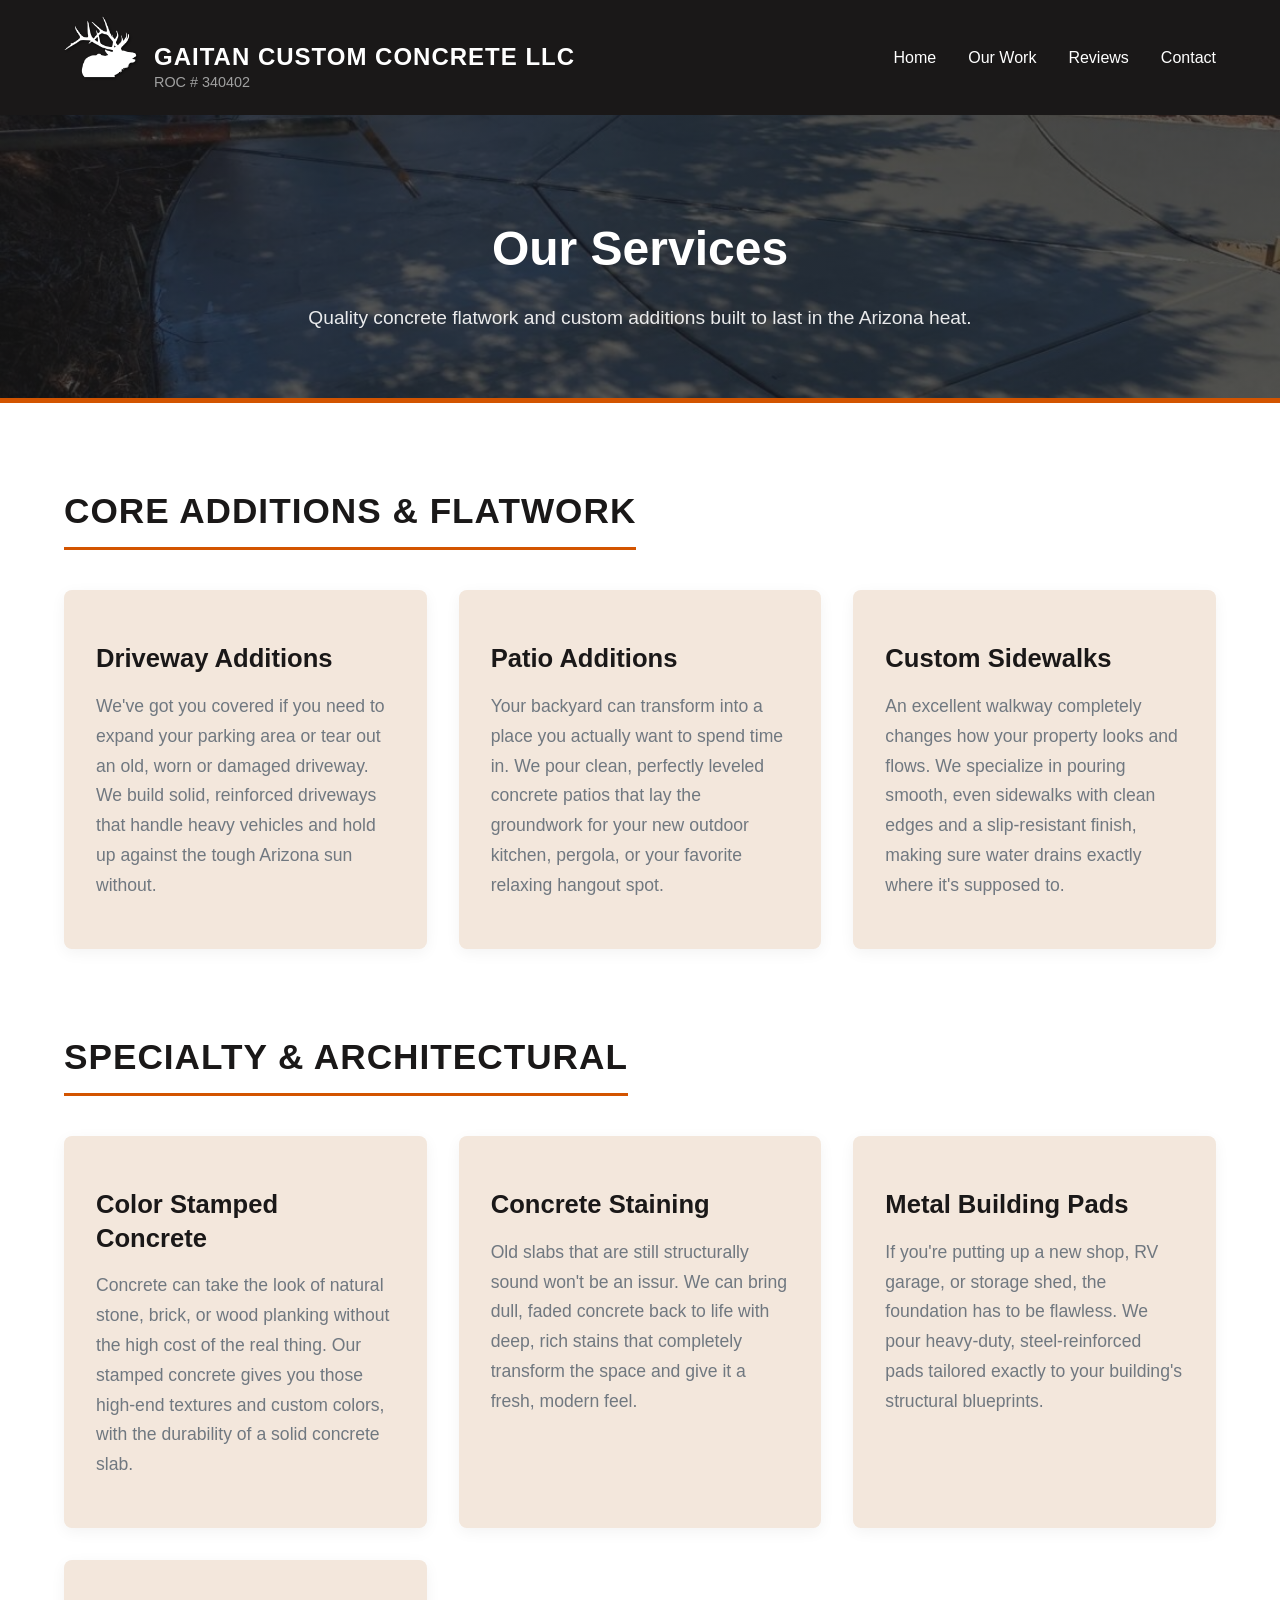
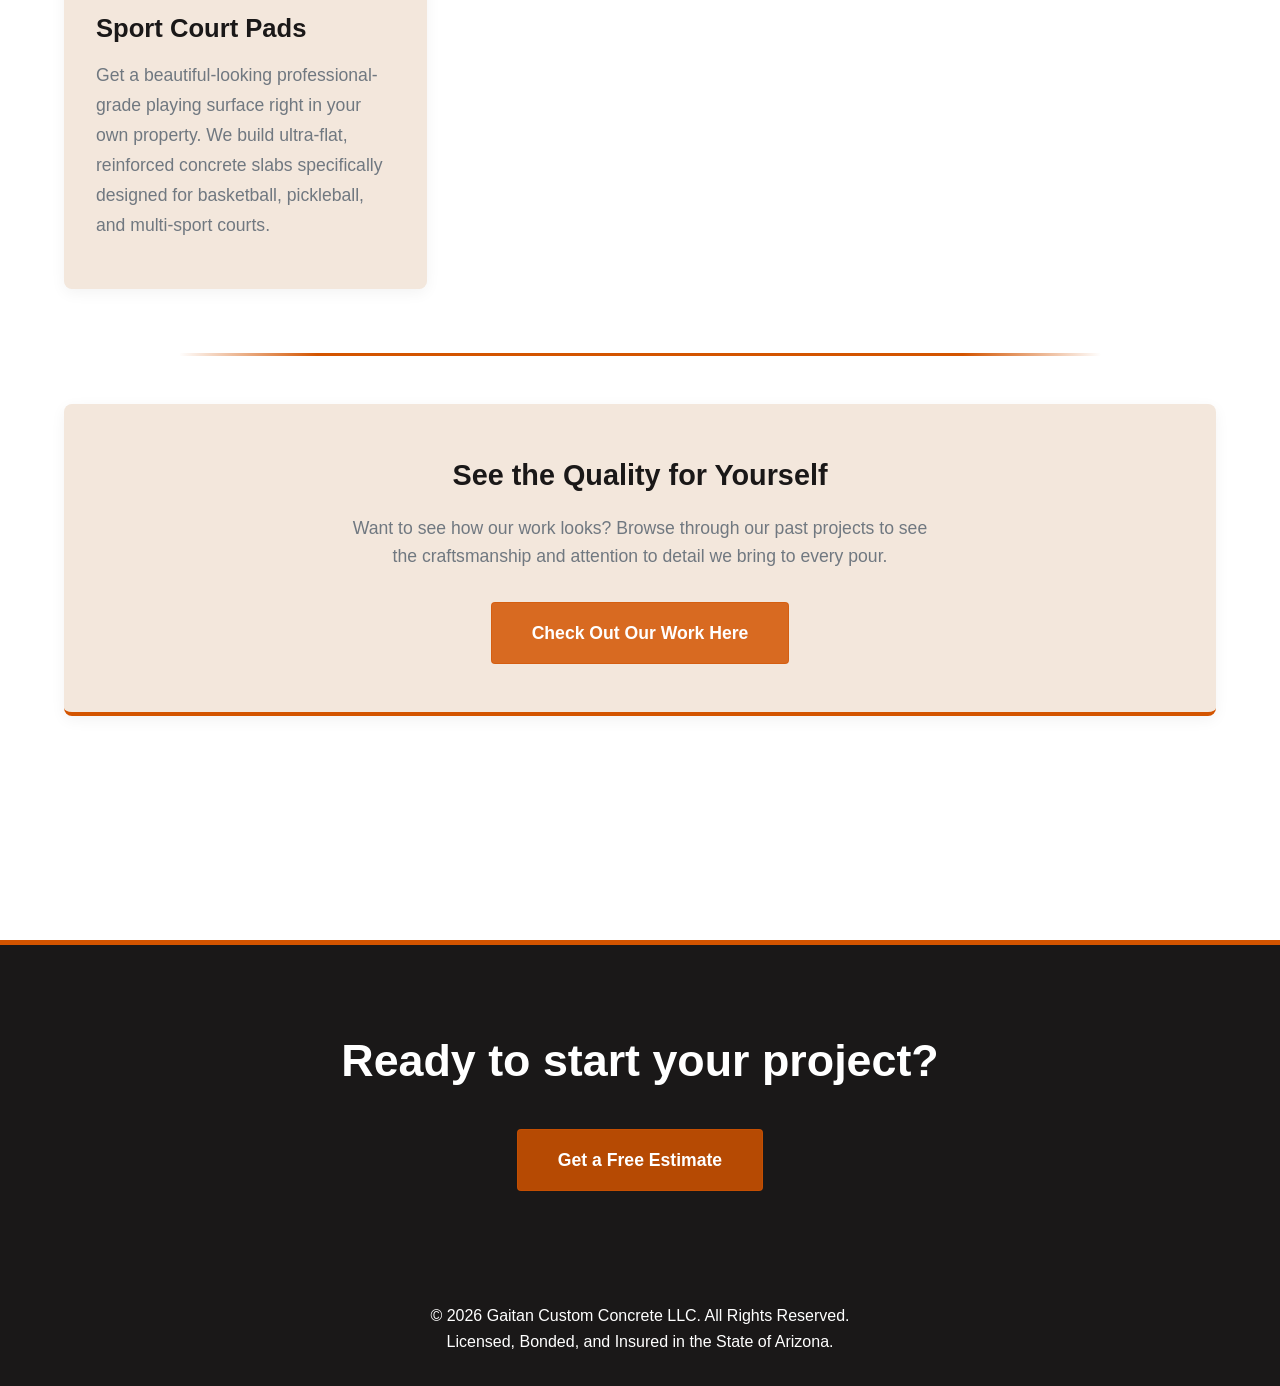
<file: services/index.html>
<!DOCTYPE html>
<html lang="en">
<head>
<meta name="description" content="Premium custom concrete driveways, patios, and foundations serving Gilbert, Chandler, Mesa, and the Phoenix Metro area. ROC Licensed & Insured.">
    <script type="application/ld+json">
{
  "@context": "https://schema.org",
  "@type": ["LocalBusiness", "GeneralContractor"],
  "name": "Gaitan Custom Concrete LLC",
  "image": "https://www.gaitancustomconcrete.com/images/bull-elk-logo.jpg",
  "telephone": "+1-480-553-1911",
  "email": "gaitand920@gmail.com",
  "address": {
    "@type": "PostalAddress",
    "addressLocality": "Gilbert",
    "addressRegion": "AZ",
    "addressCountry": "US"
  },
  "areaServed": [
    {"@type": "City", "name": "Gilbert"},
    {"@type": "City", "name": "Chandler"},
    {"@type": "City", "name": "Mesa"},
    {"@type": "City", "name": "Tempe"}
  ],
  "hasCredential": {
    "@type": "EducationalOccupationalCredential",
    "credentialCategory": "ROC # 340402"
            }
        }
        </script>
    <meta charset="UTF-8">
    <meta name="viewport" content="width=device-width, initial-scale=1.0, viewport-fit=cover">
    <title>Our Services | Gaitan Custom Concrete LLC</title>
    <link rel="icon" type="image/png" href="/images/favicon_3.png">
    <link rel="stylesheet" href="/style.css?v=8">
</head>
<body>

    <header>
        <div class="logo-container">
            <a href="/">
                <img src="/images/White-Elk2.png" alt="Gaitan Custom Concrete Logo" class="company-logo">
            </a>
            <div class="company-text">
                <h1>Gaitan Custom Concrete LLC</h1>
                <div class="roc-license">ROC # 340402</div>
            </div>
        </div>
        
        <div class="hamburger" id="hamburger">
            <span class="bar"></span>
            <span class="bar"></span>
            <span class="bar"></span>
        </div>

        <nav class="nav-links">
            <a href="/">Home</a>
            <a href="/gallery">Our Work</a>
            <a href="/#testimonials">Reviews</a>
            <a href="/#contact">Contact</a>
        </nav>
    </header>

    <!-- Uses the same sleek mini-hero as your gallery -->
    <section class="mini-hero services-hero">
        <h2>Our Services</h2>
        <p>Quality concrete flatwork and custom additions built to last in the Arizona heat.</p>
    </section>

    <section class="services-content">
        <div class="services-container">
            
            <!-- Category 1: The Main Focus -->
            <div class="service-category">
                <h3 class="category-title">Core Additions & Flatwork</h3>
                <div class="services-grid">
                    
                    <div class="service-card">
                        <h4>Driveway Additions</h4>
                        <p>We've got you covered if you need to expand your parking area or tear out an old, worn or damaged driveway. We build solid, reinforced driveways that handle heavy vehicles and hold up against the tough Arizona sun without.</p>
                    </div>

                    <div class="service-card">
                        <h4>Patio Additions</h4>
                        <p>Your backyard can transform into a place you actually want to spend time in. We pour clean, perfectly leveled concrete patios that lay the groundwork for your new outdoor kitchen, pergola, or your favorite relaxing hangout spot.</p>
                    </div>

                    <div class="service-card">
                        <h4>Custom Sidewalks</h4>
                        <p>An excellent walkway completely changes how your property looks and flows. We specialize in pouring smooth, even sidewalks with clean edges and a slip-resistant finish, making sure water drains exactly where it's supposed to.</p>
                    </div>

                </div>
            </div>

            <!-- Category 2: Specialties -->
            <div class="service-category">
                <h3 class="category-title">Specialty & Architectural</h3>
                <div class="services-grid">
                    
                    <div class="service-card">
                        <h4>Color Stamped Concrete</h4>
                        <p>Concrete can take the look of natural stone, brick, or wood planking without the high cost of the real thing. Our stamped concrete gives you those high-end textures and custom colors, with the durability of a solid concrete slab.</p>
                    </div>

                    <div class="service-card">
                        <h4>Concrete Staining</h4>
                        <p>Old slabs that are still structurally sound won't be an issur. We can bring dull, faded concrete back to life with deep, rich stains that completely transform the space and give it a fresh, modern feel.</p>
                    </div>

                    <div class="service-card">
                        <h4>Metal Building Pads</h4>
                        <p>If you're putting up a new shop, RV garage, or storage shed, the foundation has to be flawless. We pour heavy-duty, steel-reinforced pads tailored exactly to your building's structural blueprints.</p>
                    </div>

                    <div class="service-card">
                        <h4>Sport Court Pads</h4>
                        <p>Get a beautiful-looking professional-grade playing surface right in your own property. We build ultra-flat, reinforced concrete slabs specifically designed for basketball, pickleball, and multi-sport courts.</p>
                    </div>

                </div>

                <div class="stylish-divider"></div>

                <div style="margin-top: 3rem; padding: 3rem 2rem; background-color: var(--light-bg); border-radius: 8px; text-align: center; border-bottom: 4px solid var(--accent-color); box-shadow: 0 4px 15px rgba(0,0,0,0.05);">
                    <h4 style="font-size: 1.8rem; color: var(--primary-color); margin-bottom: 1rem;">See the Quality for Yourself</h4>
                    <p style="color: var(--text-color); font-size: 1.1rem; margin-bottom: 2rem; max-width: 600px; margin-left: auto; margin-right: auto;">Want to see how our work looks? Browse through our past projects to see the craftsmanship and attention to detail we bring to every pour.</p>
                    <a href="/gallery" class="cta-button">Check Out Our Work Here</a>
                </div>

            </div>

        </div>
    </section>

    <div style="max-width: 800px; margin: 4rem auto; padding: 0 20px;">
  <h3 style="text-align: center; color: var(--primary-color); margin-bottom: 1.5rem;"></h3>
  <!-- Free SlabCalc Widget Embed -->
  <script src="https://www.slabcalc.co/widget.js" async></script>
  <div class="slabcalc-widget" data-type="slab" data-theme="dark" data-width="100%"></div>
</div>

    <!-- Call to Action Banner -->
    <section class="services-cta">
        <h2>Ready to start your project?</h2>
        <a href="/#contact" class="cta-button">Get a Free Estimate</a>
    </section>

    <footer>
        <p>&copy; 2026 Gaitan Custom Concrete LLC. All Rights Reserved.</p>
        <p>Licensed, Bonded, and Insured in the State of Arizona.</p>
    </footer>

    <script src="/script.js"></script>
</body>
</html>
</file>
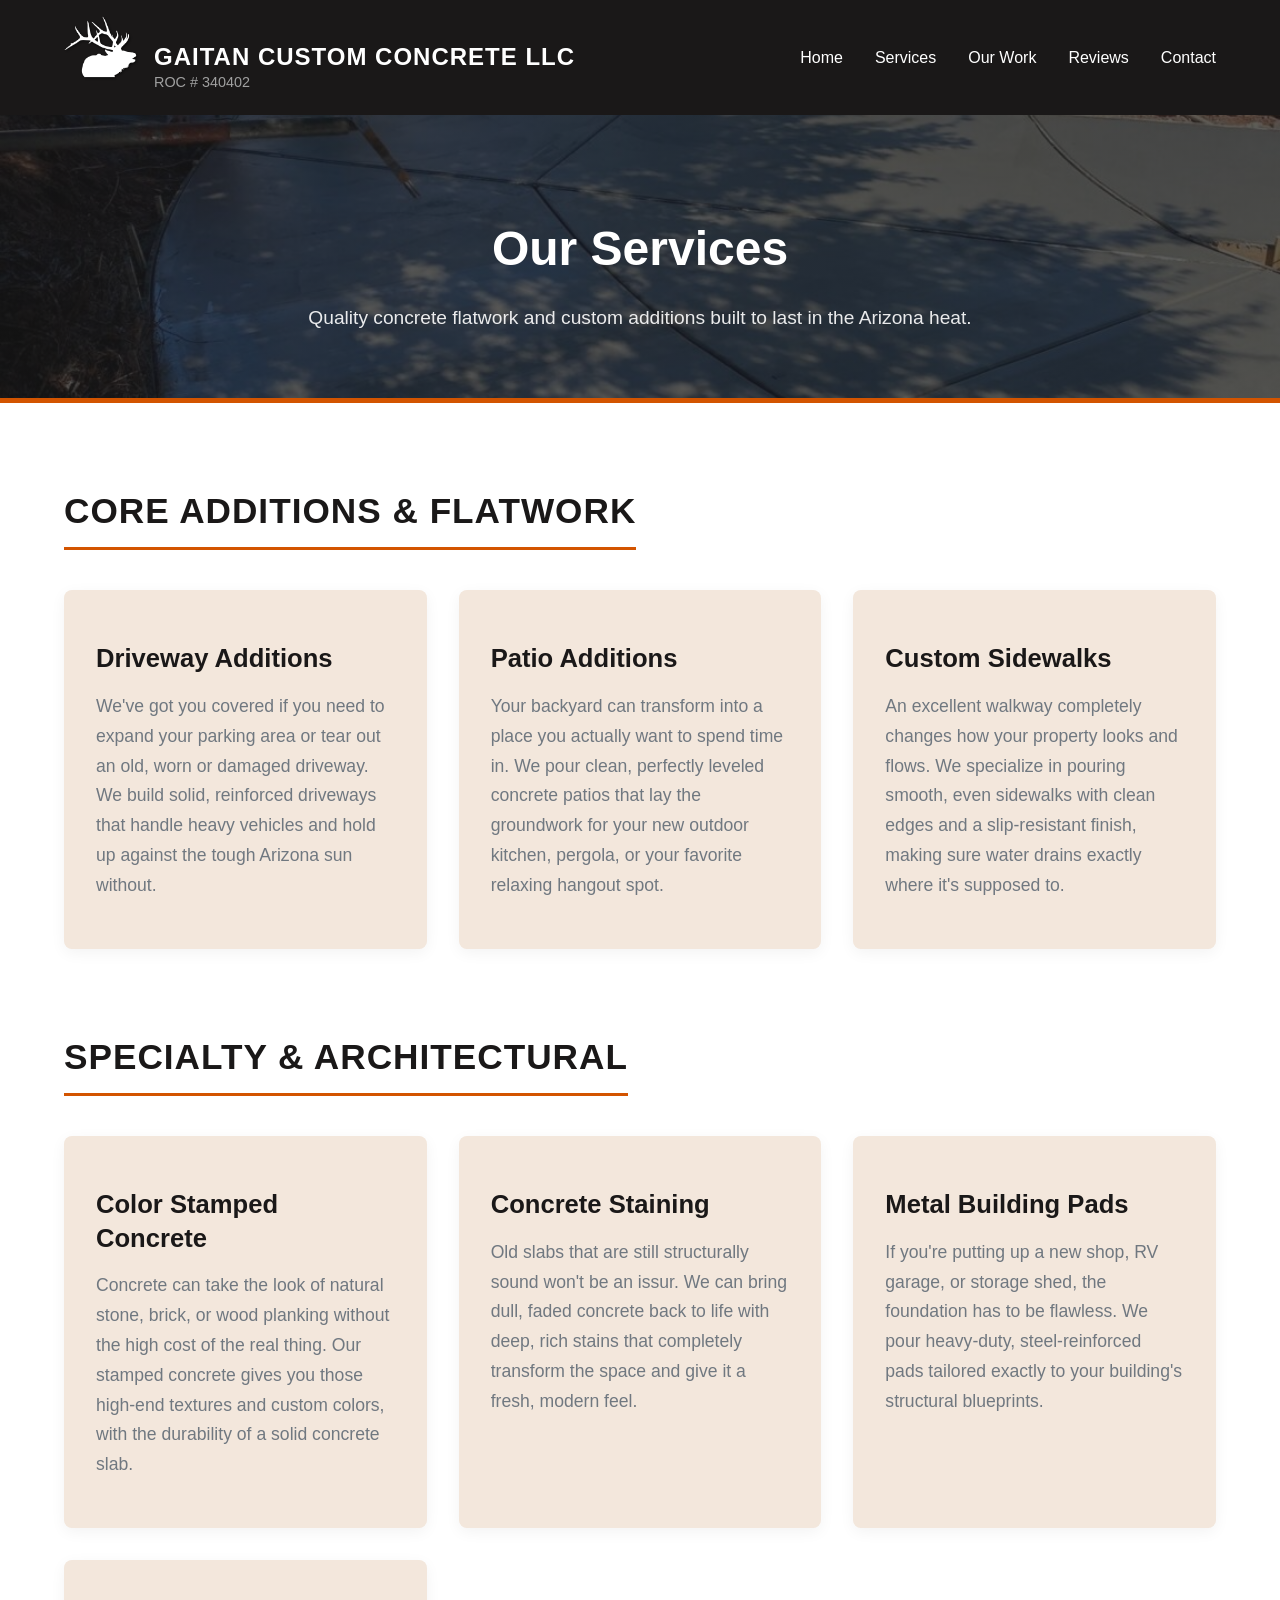
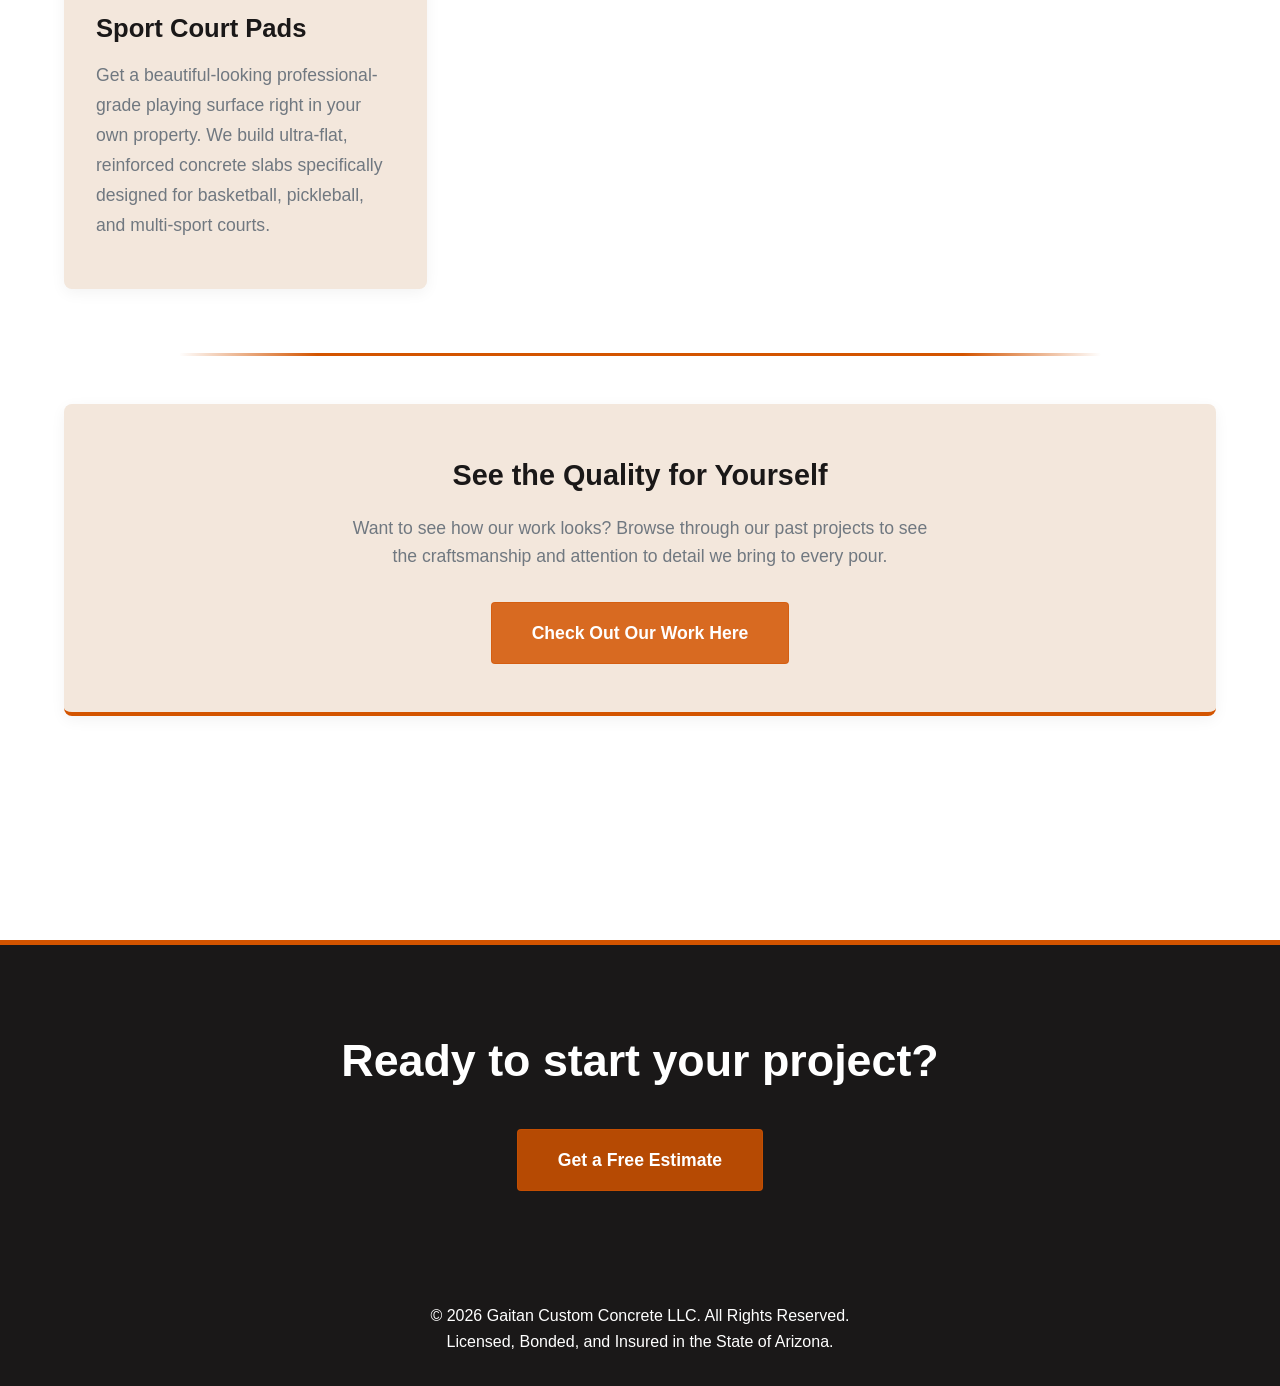
<file: services/services.html>
<!DOCTYPE html>
<html lang="en">
<head>
<meta name="description" content="Premium custom concrete driveways, patios, and foundations serving Gilbert, Chandler, Mesa, and the Phoenix Metro area. ROC Licensed & Insured.">
    <script type="application/ld+json">
{
  "@context": "https://schema.org",
  "@type": ["LocalBusiness", "GeneralContractor"],
  "name": "Gaitan Custom Concrete LLC",
  "image": "https://www.gaitancustomconcrete.com/images/bull-elk-logo.jpg",
  "telephone": "+1-480-553-1911",
  "email": "gaitand920@gmail.com",
  "address": {
    "@type": "PostalAddress",
    "addressLocality": "Gilbert",
    "addressRegion": "AZ",
    "addressCountry": "US"
  },
  "areaServed": [
    {"@type": "City", "name": "Gilbert"},
    {"@type": "City", "name": "Chandler"},
    {"@type": "City", "name": "Mesa"},
    {"@type": "City", "name": "Tempe"}
  ],
  "hasCredential": {
    "@type": "EducationalOccupationalCredential",
    "credentialCategory": "ROC # 340402"
            }
        }
        </script>
    <meta charset="UTF-8">
    <meta name="viewport" content="width=device-width, initial-scale=1.0, viewport-fit=cover">
    <title>Our Services | Gaitan Custom Concrete LLC</title>
    <link rel="icon" type="image/png" href="/images/favicon_3.png">
    <link rel="stylesheet" href="/style.css?v=8">
</head>
<body>

    <header>
        <div class="logo-container">
            <a href="/">
                <img src="/images/White-Elk2.png" alt="Gaitan Custom Concrete Logo" class="company-logo">
            </a>
            <div class="company-text">
                <h1>Gaitan Custom Concrete LLC</h1>
                <div class="roc-license">ROC # 340402</div>
            </div>
        </div>
        
        <div class="hamburger" id="hamburger">
            <span class="bar"></span>
            <span class="bar"></span>
            <span class="bar"></span>
        </div>

        <nav class="nav-links">
            <a href="/">Home</a>
            <a href="/services">Services</a>
            <a href="/gallery">Our Work</a>
            <a href="/#testimonials">Reviews</a>
            <a href="/#contact">Contact</a>
        </nav>
    </header>

    <!-- Uses the same sleek mini-hero as your gallery -->
    <section class="mini-hero services-hero">
        <h2>Our Services</h2>
        <p>Quality concrete flatwork and custom additions built to last in the Arizona heat.</p>
    </section>

    <section class="services-content">
        <div class="services-container">
            
            <!-- Category 1: The Main Focus -->
            <div class="service-category">
                <h3 class="category-title">Core Additions & Flatwork</h3>
                <div class="services-grid">
                    
                    <div class="service-card">
                        <h4>Driveway Additions</h4>
                        <p>We've got you covered if you need to expand your parking area or tear out an old, worn or damaged driveway. We build solid, reinforced driveways that handle heavy vehicles and hold up against the tough Arizona sun without.</p>
                    </div>

                    <div class="service-card">
                        <h4>Patio Additions</h4>
                        <p>Your backyard can transform into a place you actually want to spend time in. We pour clean, perfectly leveled concrete patios that lay the groundwork for your new outdoor kitchen, pergola, or your favorite relaxing hangout spot.</p>
                    </div>

                    <div class="service-card">
                        <h4>Custom Sidewalks</h4>
                        <p>An excellent walkway completely changes how your property looks and flows. We specialize in pouring smooth, even sidewalks with clean edges and a slip-resistant finish, making sure water drains exactly where it's supposed to.</p>
                    </div>

                </div>
            </div>

            <!-- Category 2: Specialties -->
            <div class="service-category">
                <h3 class="category-title">Specialty & Architectural</h3>
                <div class="services-grid">
                    
                    <div class="service-card">
                        <h4>Color Stamped Concrete</h4>
                        <p>Concrete can take the look of natural stone, brick, or wood planking without the high cost of the real thing. Our stamped concrete gives you those high-end textures and custom colors, with the durability of a solid concrete slab.</p>
                    </div>

                    <div class="service-card">
                        <h4>Concrete Staining</h4>
                        <p>Old slabs that are still structurally sound won't be an issur. We can bring dull, faded concrete back to life with deep, rich stains that completely transform the space and give it a fresh, modern feel.</p>
                    </div>

                    <div class="service-card">
                        <h4>Metal Building Pads</h4>
                        <p>If you're putting up a new shop, RV garage, or storage shed, the foundation has to be flawless. We pour heavy-duty, steel-reinforced pads tailored exactly to your building's structural blueprints.</p>
                    </div>

                    <div class="service-card">
                        <h4>Sport Court Pads</h4>
                        <p>Get a beautiful-looking professional-grade playing surface right in your own property. We build ultra-flat, reinforced concrete slabs specifically designed for basketball, pickleball, and multi-sport courts.</p>
                    </div>

                </div>

                <div class="stylish-divider"></div>

                <div style="margin-top: 3rem; padding: 3rem 2rem; background-color: var(--light-bg); border-radius: 8px; text-align: center; border-bottom: 4px solid var(--accent-color); box-shadow: 0 4px 15px rgba(0,0,0,0.05);">
                    <h4 style="font-size: 1.8rem; color: var(--primary-color); margin-bottom: 1rem;">See the Quality for Yourself</h4>
                    <p style="color: var(--text-color); font-size: 1.1rem; margin-bottom: 2rem; max-width: 600px; margin-left: auto; margin-right: auto;">Want to see how our work looks? Browse through our past projects to see the craftsmanship and attention to detail we bring to every pour.</p>
                    <a href="/gallery" class="cta-button">Check Out Our Work Here</a>
                </div>

            </div>

        </div>
    </section>

    <div style="max-width: 800px; margin: 4rem auto; padding: 0 20px;">
  <h3 style="text-align: center; color: var(--primary-color); margin-bottom: 1.5rem;"></h3>
  <!-- Free SlabCalc Widget Embed -->
  <script src="https://www.slabcalc.co/widget.js" async></script>
  <div class="slabcalc-widget" data-type="slab" data-theme="dark" data-width="100%"></div>
</div>

    <!-- Call to Action Banner -->
    <section class="services-cta">
        <h2>Ready to start your project?</h2>
        <a href="/#contact" class="cta-button">Get a Free Estimate</a>
    </section>

    <footer>
        <p>&copy; 2026 Gaitan Custom Concrete LLC. All Rights Reserved.</p>
        <p>Licensed, Bonded, and Insured in the State of Arizona.</p>
    </footer>

    <script src="/script.js"></script>
</body>
</html>
</file>
<file: style.css>
:root {
    --primary-color: #1A1818;
    --accent-color: #D35400;
    --light-bg: #F3E7DC;
    --white: #FFFFFF;
    --text-color: #707880;
}

* {
    margin: 0;
    padding: 0;
    box-sizing: border-box;
    font-family: 'Segoe UI', Roboto, Helvetica, Arial, sans-serif;
}

body {
    color: var(--text-color);
    background-color: var(--white);
    line-height: 1.6;
}

/* --- Header & Navigation --- */
header {
    background-color: var(--primary-color);
    color: var(--white);
    padding: 1rem max(5%, env(safe-area-inset-right)) 1rem max(5%, env(safe-area-inset-left));
    display: flex;
    justify-content: space-between;
    align-items: center;
    position: sticky;
    top: 0;
    z-index: 100;
}

.logo-container {
    display: flex;
    align-items: center;
    gap: 15px;
}

.company-logo {
    height: 75px;
    width: auto;
    transform: translateY(-5px);
}

.company-text {
    display: flex;
    flex-direction: column;
    justify-content: center;
    position: relative;
}

.company-text h1 {
    font-size: 1.5rem;
    text-transform: uppercase;
    letter-spacing: 1px;
    margin: 0;
    line-height: 1.1;
}

.roc-license {
    font-size: 0.9rem;
    color: #A0A0A0;
    position: absolute;
    top: 100%;
    left: 0;
    white-space: nowrap;
    margin-top: 1px;
}

/* --- Navigation Links --- */
.nav-links {
    display: flex;
    align-items: center;
}

.nav-links a {
    color: var(--white);
    text-decoration: none;
    margin-left: 2rem;
    font-weight: 500;
    transition: color 0.3s ease;
}

.nav-links a:hover {
    color: var(--accent-color);
}

/* --- Hamburger Menu (Hidden on Desktop) --- */
.hamburger {
    display: none;
    cursor: pointer;
    flex-direction: column;
    gap: 5px;
    z-index: 101;
}

.hamburger .bar {
    width: 25px;
    height: 3px;
    background-color: var(--white);
    transition: all 0.3s ease-in-out;
    border-radius: 2px;
}

/* --- Hero Section --- */
.hero {
    position: relative;
    min-height: 80dvh; 
    display: flex;
    align-items: center;
    justify-content: center;
    text-align: center;
    color: var(--white);
    padding: 40px 20px; 
    background-color: var(--primary-color);
}

.hero::before {
    content: "";
    position: absolute;
    top: 0;
    left: 0;
    right: 0;
    bottom: 0;
    background-image: linear-gradient(rgba(26, 26, 26, 0.7), rgba(26, 26, 26, 0.7)), url('images/my-hero-image.jpg');
    background-size: cover;
    background-position: center;
    background-repeat: no-repeat;
    z-index: 1;
}

.hero-content {
    position: relative;
    z-index: 2;
    max-width: 800px;
}
.hero h2 {
    font-size: 3.5rem;
    margin-bottom: 1rem;
    line-height: 1.2;
}

.hero p {
    font-size: 1.2rem;
    margin-bottom: 2rem;
}

.hero-buttons {
    display: flex;
    gap: 15px;
    justify-content: center;
    flex-wrap: wrap;
    margin-bottom: 2rem;
}

.cta-button {
    display: inline-block;
    background-color: rgba(211, 84, 0, 0.85); 
    color: var(--white);
    padding: 1rem 2.5rem;
    font-size: 1.1rem;
    font-weight: bold;
    text-decoration: none;
    border-radius: 4px;
    transition: background-color 0.3s ease, transform 0.2s ease;
    border: 1px solid rgba(211, 84, 0, 0.5);
    backdrop-filter: blur(4px);
}

.cta-button:hover {
    background-color: rgba(211, 84, 0, 1);
    transform: translateY(-2px);
}

.cta-button.secondary {
    background-color: rgba(255, 255, 255, 0.1);
    border: 1px solid rgba(255, 255, 255, 0.6);
}

.cta-button.secondary:hover {
    background-color: var(--white);
    color: var(--primary-color);
    border-color: var(--white);
}

.discount-notice {
    font-size: 1rem;
    font-weight: 500; 
    background-color: rgba(255, 255, 255, 0.15); 
    color: var(--white);
    
    display: inline-flex; 
    align-items: center; 
    justify-content: center;
    gap: 12px; 
    
    padding: 0.6rem 1.5rem;
    border-radius: 50px; 
    border: 1px solid rgba(255, 255, 255, 0.3); 
    box-shadow: 0 4px 15px rgba(0,0,0,0.1); 
    backdrop-filter: blur(6px); 
    max-width: 100%;
}

.discount-icon {
    height: 28px;
    width: auto;
    display: block;
    object-fit: contain;
    flex-shrink: 0;
}

/* --- Testimonials Section (Horizontal Scroll) --- */
.testimonials {
    padding: 5rem 0; 
    background-color: var(--light-bg);
    text-align: center;
    overflow: hidden;
}

.testimonials .section-title {
    font-size: 2.5rem;
    margin-bottom: 3rem;
    color: var(--primary-color);
    padding: 0 5%;
    line-height: 1.2;
}

.slider-wrapper {
    position: relative;
    max-width: 1200px;
    margin: 0 auto;
    display: flex;
    align-items: center;
}

.scroll-btn {
    background-color: var(--primary-color);
    color: var(--white);
    border: none;
    border-radius: 50%;
    width: 45px;
    height: 45px;
    font-size: 1.2rem;
    cursor: pointer;
    position: absolute;
    z-index: 10;
    display: flex;
    align-items: center;
    justify-content: center;
    box-shadow: 0 4px 10px rgba(0,0,0,0.2);
    transition: background-color 0.3s ease, transform 0.2s ease;
}

.scroll-btn:hover {
    background-color: var(--accent-color);
    transform: scale(1.1);
}

.left-btn { left: 10px; }
.right-btn { right: 10px; }

.testimonial-slider {
    display: flex;
    overflow-x: auto;
    gap: 2rem;
    padding: 1rem 60px 2rem 60px; 
    scroll-snap-type: x mandatory;
    scroll-behavior: smooth;
    width: 100%;
    scrollbar-width: thin;
    scrollbar-color: var(--accent-color) rgba(0,0,0,0.1);
}

.testimonial-slider::-webkit-scrollbar {
    height: 10px;
    display: block;
}
.testimonial-slider::-webkit-scrollbar-track {
    background: rgba(0,0,0,0.05);
    border-radius: 10px;
    margin: 0 60px; 
}
.testimonial-slider::-webkit-scrollbar-thumb {
    background-color: var(--accent-color);
    border-radius: 10px;
}
.testimonial-slider::-webkit-scrollbar-thumb:hover {
    background-color: #bf4c00;
}

.testimonial-card {
    flex: 0 0 85%; 
    max-width: 500px; 
    scroll-snap-align: center; 
    border-radius: 12px;
    box-shadow: 0 10px 20px rgba(0,0,0,0.08);
    background-color: var(--white);
    display: flex;
    align-items: center;
    justify-content: center;
    overflow: hidden;
    transition: transform 0.3s ease;
}

.testimonial-card:hover {
    transform: translateY(-5px);
}

.testimonial-card img {
    width: 100%;
    height: auto;
    display: block;
}

.swipe-indicator {
    margin-top: 1.5rem;
    font-size: 0.95rem;
    color: var(--text-color);
    font-weight: 500;
    letter-spacing: 1px;
}
.mobile-text { display: none; }
.desktop-text { display: inline; }

.contact {
    padding: 5rem 5%;
    display: flex;
    flex-wrap: wrap;
    gap: 4rem;
    justify-content: center;
}

.contact-info, .contact-form {
    flex: 1;
    min-width: 300px;
    max-width: 600px;
}

.contact-info h2 {
    font-size: 2.5rem;
    margin-bottom: 1.5rem;
    color: var(--primary-color);
}

.contact-info p {
    margin-bottom: 1rem;
    font-size: 1.1rem;
}

.form-group {
    margin-bottom: 1.5rem;
}

.form-group input, .form-group textarea {
    width: 100%;
    padding: 1rem;
    border: 1px solid #ccc;
    border-radius: 4px;
    font-size: 1rem;
}

.form-group textarea {
    height: 150px;
    resize: vertical;
}

.submit-btn {
    background-color: var(--primary-color);
    color: var(--white);
    border: none;
    padding: 1rem 2rem;
    font-size: 1.1rem;
    cursor: pointer;
    border-radius: 4px;
    width: 100%;
    font-weight: bold;
}

.submit-btn:hover {
    background-color: #333333;
}

footer {
    background-color: var(--primary-color);
    color: var(--white);
    text-align: center;
    padding: 2rem 5%;
}

@media (max-width: 768px) {
    header {
        padding-bottom: 25px;
    }
    
    .company-text h1 {
        font-size: 1.15rem;
    }

    .hero h2 {
        font-size: 2.5rem;
    }

    .discount-notice {
        font-size: 0.9rem;
        padding: 0.5rem 1rem;
    }
    
    .hamburger {
        display: flex;
    }
    
    .nav-links {
        position: fixed;
        top: 0;
        right: -100%;
        width: 250px;
        height: 100vh;
        background-color: var(--primary-color);
        flex-direction: column;
        justify-content: center;
        align-items: center;
        transition: right 0.4s ease;
        box-shadow: -5px 0 15px rgba(0,0,0,0.5);
    }
    
    .nav-links.active {
        right: 0;
    }
    
    .nav-links a {
        margin: 1.5rem 0;
        font-size: 1.2rem;
    }

    .hamburger.active .bar:nth-child(2) {
        opacity: 0;
    }
    .hamburger.active .bar:nth-child(1) {
        transform: translateY(8px) rotate(45deg);
    }
    .hamburger.active .bar:nth-child(3) {
        transform: translateY(-8px) rotate(-45deg);
    }

    .scroll-btn {
        display: none; 
    }
    .testimonial-slider {
        padding: 1rem 5vw 3rem 5vw;
        scrollbar-width: none; 
    }
    .testimonial-slider::-webkit-scrollbar {
        display: none; 
    }
    .mobile-text { display: inline; }
    .desktop-text { display: none; }
}

.form-message {
    padding: 1rem;
    border-radius: 4px;
    margin-bottom: 1.5rem;
    font-weight: bold;
    text-align: center;
}

.form-message:empty {
    display: none;
}

.success-message {
    background-color: #d4edda;
    color: #155724;
    border: 1px solid #c3e6cb;
}

.error-message {
    background-color: #f8d7da;
    color: #721c24;
    border: 1px solid #f5c6cb;
}

.submit-btn:disabled {
    opacity: 0.7;
    cursor: not-allowed;
}

/* =========================================
   OUR WORK / GALLERY PAGE STYLES
   ========================================= */

/* --- OUR WORK / GALLERY PAGE STYLES --- */

/* Mini Hero with Separate Background Image */
.mini-hero {
    position: relative;
    background-color: var(--primary-color);
    color: var(--white);
    text-align: center;
    padding: 6rem 20px 4rem 20px;
    border-bottom: 5px solid var(--accent-color);
    overflow: hidden;
}

.mini-hero::before {
    content: "";
    position: absolute;
    top: 0;
    left: 0;
    right: 0;
    bottom: 0;
    background-image: linear-gradient(rgba(26, 26, 26, 0.7), rgba(26, 26, 26, 0.7)), url('images/work-hero-image.jpg');
    background-size: cover;
    background-position: center;
    background-repeat: no-repeat;
    z-index: 1;
}

.mini-hero h2,
.mini-hero p {
    position: relative;
    z-index: 2;
}

.mini-hero h2 {
    font-size: 3rem;
    margin-bottom: 1rem;
}

.mini-hero p {
    font-size: 1.2rem;
    opacity: 0.9;
}

/* Gallery Grid */
.gallery-section {
    padding: 4rem 5%;
    background-color: var(--light-bg);
}
.gallery-grid {
    display: grid;
    grid-template-columns: repeat(auto-fill, minmax(300px, 1fr));
    gap: 1.5rem;
    max-width: 1200px;
    margin: 0 auto;
}
.gallery-item {
    position: relative;
    overflow: hidden;
    border-radius: 8px;
    cursor: pointer;
    box-shadow: 0 4px 10px rgba(0,0,0,0.1);
    background-color: var(--primary-color);
    aspect-ratio: 4/3;
}
.gallery-item img {
    width: 100%;
    height: 100%;
    object-fit: cover;
    transition: transform 0.4s ease, opacity 0.4s ease;
    display: block;
}

/* Trendy Hover Effect */
.gallery-item:hover img {
    transform: scale(1.08);
    opacity: 0.7;
}
.gallery-item::after {
    content: ""; 
    background-image: url('images/fullscreen_icon.png');
    background-size: contain;
    background-repeat: no-repeat;
    background-position: center;
    width: 50px; 
    height: 50px;
    position: absolute;
    top: 50%;
    left: 50%;
    transform: translate(-50%, -50%);
    opacity: 0;
    transition: opacity 0.3s ease;
    pointer-events: none;
    filter: drop-shadow(0px 2px 4px rgba(0,0,0,0.5));
}
.gallery-item:hover::after {
    opacity: 1;
}

/* Fullscreen Lightbox */
.lightbox {
    position: fixed;
    top: 0;
    left: 0;
    width: 100vw;
    height: 100vh;
    background-color: rgba(0, 0, 0, 0.92);
    z-index: 9999;
    display: flex;
    align-items: center;
    justify-content: center;
    opacity: 0;
    pointer-events: none;
    transition: opacity 0.3s ease;
}
.lightbox.active {
    opacity: 1;
    pointer-events: auto;
}
.lightbox-img {
    max-width: 90vw;
    max-height: 85vh;
    border-radius: 4px;
    box-shadow: 0 0 20px rgba(0,0,0,0.5);
    user-select: none;
}

.testimonial-card img {
    cursor: pointer;
    transition: transform 0.3s ease;
}

@media (hover: hover) and (pointer: fine) {
    .testimonial-card img:hover {
        transform: scale(1.03);
    }
}

/* Lightbox Controls */
.lightbox-close {
    position: absolute;
    top: 20px;
    right: 30px;
    color: var(--white);
    font-size: 3rem;
    cursor: pointer;
    transition: color 0.3s ease;
}

.lightbox-nav {
    position: absolute;
    top: 50%;
    transform: translateY(-50%);
    background: rgba(255,255,255,0.1);
    color: var(--white);
    border: none;
    padding: 1rem 1.5rem;
    font-size: 2rem;
    cursor: pointer;
    border-radius: 4px;
    transition: background 0.3s ease, opacity 0.5s ease;
}

.lightbox-nav.hidden {
    opacity: 0;
}

.lightbox-nav:active {
    background: var(--accent-color);
}

@media (hover: hover) and (pointer: fine) {
    .lightbox-nav:hover {
        background: var(--accent-color);
    }
    .lightbox-close:hover {
        color: var(--accent-color);
    }
}

.lightbox-nav.prev { left: 20px; }
.lightbox-nav.next { right: 20px; }

@media (max-width: 600px) {
    .lightbox-nav { 
        padding: 0.5rem 1rem;
        font-size: 1.5rem;
        background: rgba(0, 0, 0, 0.4);
    }
    .lightbox-nav.prev { left: 10px; }
    .lightbox-nav.next { right: 10px; }
}

/* =========================================
   SERVICES PAGE STYLES
   ========================================= */

   .services-hero::before {
    background-image: linear-gradient(rgba(26, 26, 26, 0.7), rgba(26, 26, 26, 0.7)), url('/images/services-hero-image.jpg');
}

   .services-content {
    padding: 5rem 5%;
    background-color: var(--white);
}

.services-container {
    max-width: 1200px;
    margin: 0 auto;
}

.service-category {
    margin-bottom: 5rem;
}

.category-title {
    font-size: 2.2rem;
    color: var(--primary-color);
    margin-bottom: 2.5rem;
    border-bottom: 3px solid var(--accent-color);
    padding-bottom: 0.5rem;
    display: inline-block;
    text-transform: uppercase;
    letter-spacing: 1px;
}

.services-grid {
    display: grid;
    grid-template-columns: repeat(auto-fit, minmax(300px, 1fr));
    gap: 2rem;
}

.service-card {
    background-color: var(--light-bg);
    padding: 3rem 2rem;
    border-radius: 8px;
    box-shadow: 0 4px 15px rgba(0,0,0,0.05);
    transition: transform 0.3s ease, box-shadow 0.3s ease, border-top 0.3s ease;
    border-top: 4px solid transparent;
    display: flex;
    flex-direction: column;
    justify-content: flex-start;
}

.service-card:hover {
    transform: translateY(-8px);
    box-shadow: 0 12px 30px rgba(0,0,0,0.12);
    border-top: 4px solid var(--accent-color);
}

.service-card h4 {
    font-size: 1.6rem;
    color: var(--primary-color);
    margin-bottom: 1rem;
    line-height: 1.3;
}

.service-card p {
    color: var(--text-color);
    font-size: 1.1rem;
    line-height: 1.7;
}

.services-cta {
    text-align: center;
    padding: 5rem 20px;
    background-color: var(--primary-color);
    color: var(--white);
    border-top: 5px solid var(--accent-color);
}

.services-cta h2 {
    font-size: 2.8rem;
    margin-bottom: 2rem;
}

@media (max-width: 768px) {
    .category-title {
        font-size: 1.8rem;
    }
    .services-cta h2 {
        font-size: 2rem;
    }
    .service-card {
        padding: 2rem 1.5rem;
    }
}

/* =========================================
   STYLISH SECTION DIVIDER
   ========================================= */
.stylish-divider {
    display: block;
    height: 3px;
   width: 80%;
    max-width: 1000px;
    margin: 4rem auto 2rem auto;
    background: linear-gradient(to right, rgba(211, 84, 0, 0) 0%, var(--accent-color) 15%, var(--accent-color) 85%, rgba(211, 84, 0, 0) 100%);
    border-radius: 5px;
}


/* =========================================
   REVIEW CALL-TO-ACTION CARD
   ========================================= */
.review-cta-container {
    background-color: var(--white);
    padding: 5rem 20px;
    display: flex;
    justify-content: center;
    align-items: center;
}

.review-cta-card {
    background-color: #FFFFFF;
    width: 100%;
    max-width: 650px;
    padding: 4rem 2rem;
    border-radius: 12px;
    box-shadow: 0 15px 40px rgba(0,0,0,0.12);
    border-top: 6px solid var(--accent-color);
    text-align: center;
}

.review-cta-card h3 {
    color: var(--primary-color);
    font-size: 2.2rem;
    margin-bottom: 0.8rem;
    line-height: 1.2;
}

.review-cta-card p {
    color: var(--text-color);
    margin-bottom: 2rem;
    font-size: 1.15rem;
}

/* =========================================
   REVIEW MODAL STYLES (ELEGANT REDESIGN)
   ========================================= */
.review-modal-overlay {
  display: none; 
  position: fixed;
  top: 0; left: 0;
  width: 100%; height: 100%;
  background-color: rgba(0, 0, 0, 0.70);
  backdrop-filter: blur(5px);
  z-index: 10000;
  align-items: center;
  justify-content: center;
  opacity: 0;
  transition: opacity 0.3s ease;
}

.review-modal-overlay.active {
  display: flex;
  opacity: 1;
}

.review-modal-content {
  background-color: var(--white);
  color: var(--primary-color);
  padding: 3.5rem 3rem;
  border-radius: 12px;
  max-width: 550px;
  width: 90%;
  text-align: center;
  position: relative;
  border: none;
  border-top: 6px solid var(--accent-color);
  box-shadow: 0 25px 50px rgba(0,0,0,0.3);
}

.review-modal-content h3 {
  font-size: 2rem;
  margin-bottom: 0.5rem;
  color: var(--primary-color);
  font-weight: 700;
}

.review-modal-content p {
  color: var(--text-color);
  font-size: 1.1rem;
  line-height: 1.6;
}

.review-modal-close {
  position: absolute;
  top: 15px; right: 20px;
  font-size: 2.5rem;
  cursor: pointer;
  color: #c0c0c0;
  transition: color 0.3s ease;
  line-height: 1;
}

.review-modal-close:hover {
  color: var(--accent-color);
}

.review-modal-content .form-group input,
.review-modal-content .form-group select,
.review-modal-content .form-group textarea {
  background-color: #f8f9fa;
  border: 1px solid #e1e4e8;
  border-radius: 6px;
  color: var(--primary-color);
  padding: 1rem;
  width: 100%;
  font-size: 1rem;
  transition: all 0.3s ease;
}

.review-modal-content .form-group input:focus,
.review-modal-content .form-group select:focus,
.review-modal-content .form-group textarea:focus {
  background-color: var(--white);
  border-color: var(--accent-color);
  box-shadow: 0 0 0 3px rgba(211, 84, 0, 0.15); 
  outline: none;
}

.review-modal-content .submit-btn,
.review-modal-content .cta-button {
  margin-top: 1rem;
  width: 100%; 
}

/* =========================================
   GALLERY PERFORMANCE OPTIMIZATION 
   ========================================= */
.gallery-item {
  content-visibility: auto;
  contain-intrinsic-size: auto 300px; 
}

/* =========================================
   SIDE-BY-SIDE BUTTONS & FORM STYLES
   ========================================= */
.cta-button-group {
    display: flex;
    justify-content: center;
    gap: 15px;
    flex-wrap: wrap;
}

.cta-button.dark-secondary {
    background-color: var(--primary-color);
    border: 1px solid var(--primary-color);
    color: var(--white);
}

.cta-button.dark-secondary:hover {
    background-color: #333333;
    border-color: #333333;
    transform: translateY(-2px);
}

.testimonial-select {
    width: 100%;
    padding: 1rem;
    border: 1px solid #ccc;
    border-radius: 4px;
    font-size: 1rem;
    background-color: var(--white);
    color: var(--text-color);
    cursor: pointer;
}

.testimonial-select:focus {
    outline: none;
    border-color: var(--accent-color);
}
</file>
